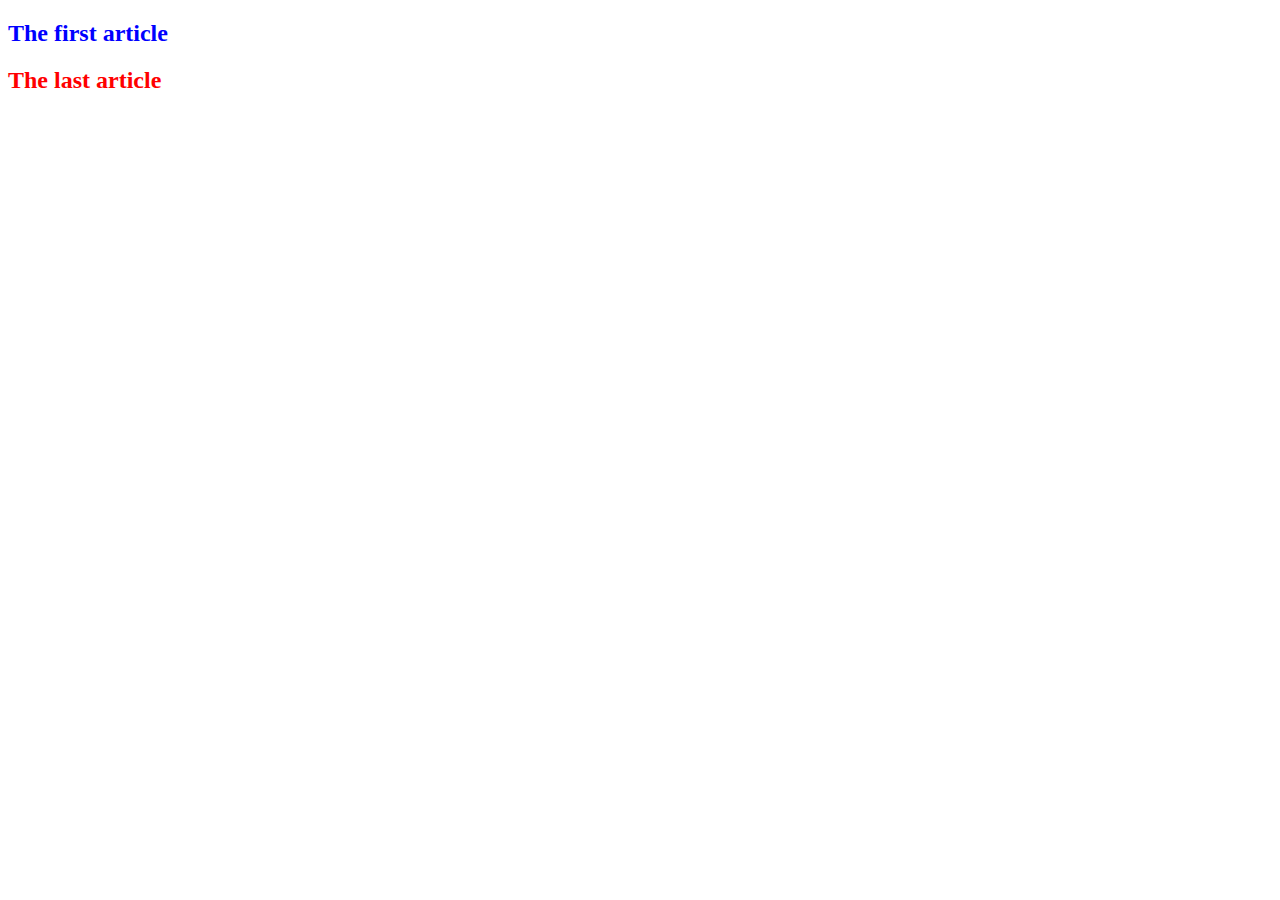
<file: arrays.html>
<!DOCTYPE html>
<html>

<head>
    <meta charset="UTF-8">
    <title>lesson 7 arrays</title>
</head>

<body>
<script src="https://travisshears.com/apps/random-wiki/0.0.4--alpha3/src.7b19814e.js"></script>
<h2 id="firstA" style=color:blue>The first article</h2>
<h2 id="lastA" style=color:red>The last article</h2>
<ul id="articlesList"></ul>

<script>
    let articles = [];
    const firstAEl = document.getElementById('firstA');
    const lastAEl = document.getElementById('lastA');
    const ulEl = document.getElementById('articlesList')

    function handleNewArticle (article) {
        articles.push(article)
        let firstA = articles[0];
        let lastA = articles[articles.length - 1];
        const liEl = document.createElement('li');
        liEl.innerText = lastA.displaytitle;
        ulEl.appendChild(liEl);
 
        const titleEl = document.createElement('p');
        titleEl.innerText = article.title;
        firstAEl.textContent = firstA.displaytitle
        lastAEl.textContent = lastA.displaytitle
    };
window.onRandomWikipediaArticle(handleNewArticle);
</script>
</body>

</html>
</file>
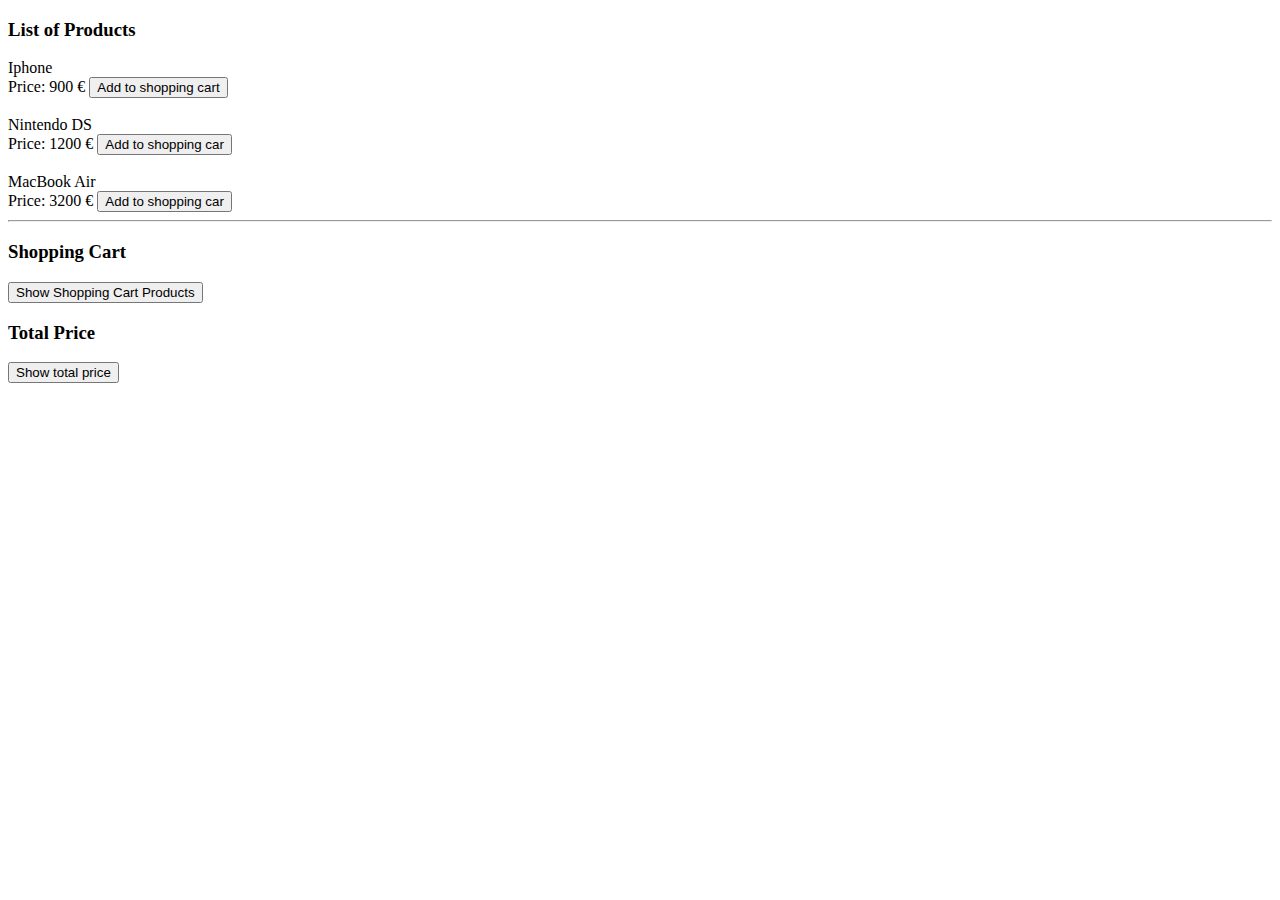
<file: lecturework.html>
<!DOCTYPE html>
<html>
  <head>
    <meta charset="UTF-8" />
    <title>Lesson 8 - Loops</title>
  </head>

  <body>
    <div>
      <h3>List of Products</h3>
      <div>
        <span>Iphone</span><br />
        <span>Price: 900 €</span>
        <input
          type="button"
          id="addPhoneToCart"
          value="Add to shopping cart"
        />
      </div>
      <br />
      <div>
        <span>Nintendo DS</span><br />
        <span>Price: 1200 €</span>
        <input
          type="button"
          id="addNintendoToCart"
          value="Add to shopping car"
        />
      </div>
      <br />
      <div>
        <span>MacBook Air</span><br />
        <span>Price: 3200 €</span>
        <input
          type="button"
          id="addMacbookToCart"
          value="Add to shopping car"
        />
      </div>
    </div>
    <hr />
    <div>
      <h3>Shopping Cart</h3>
      <input
        type="button"
        id="showShoppingCart"
        value="Show Shopping Cart Products"
      />
      <div id="shoppingCart">
        <!-- Display shopping cart products-->
      </div>
      <h3>
        Total Price
      </h3>

      <span id="total">
        <!-- show total price-->
      </span>
      <input type="button" id="totalPrice" value="Show total price" />
    </div>

    <script>
      const shoppingCart = [];
      const phoneToCartEl = document.getElementById("addPhoneToCart");
      const nintendoToCartEl = document.getElementById("addNintendoToCart");
      const macbookToCartEl = document.getElementById("addMacbookToCart");
      const showShoppingCartEl = document.getElementById("showShoppingCart");
      const totalPriceEl = document.getElementById("totalPrice");

      function addIphoneToShoppingCart() {
        const product = {
          name: "Iphone",
          price: 900,
      }
      shoppingCart.push(product);
      }

      function addNintendoToShoppingCart() {
        const product = {
          name: "Nintendo DS", 
          price: 1200,
      }
      shoppingCart.push(product);
      }

      function addMacbookToShoppingCart() {
        const product = {
          name: "Mac Book Air",
          price: 3200,
        }
        shoppingCart.push(product);
      };
      function showShoppingCartProducts() {
        for (let i=0; i < shoppingCart.length; i++) {
          const shoppingCartContainer = document.getElementById("shoppingCart");
          const productContainer = document.createElement("div");
          productContainer.innerHTML = `
          ${shoppingCart[i].name}<br>
          ${shoppingCart[i].price}
          `;
          shoppingCartContainer.appendChild(productContainer);
          shoppingCartContainer.innerHTML = ""
        }
      };
      function showTotalPrice() {
        let total = 0;
        for (let i = 0; i < shoppingCart.length; i++){
          total += shoppingCart[0].price;
        }
        alert(total);
      };

      phoneToCartEl.addEventListener("click", addIphoneToShoppingCart);
      nintendoToCartEl.addEventListener("click", addNintendoToShoppingCart);
      macbookToCartEl.addEventListener("click", addMacbookToShoppingCart);
      showShoppingCartEl.addEventListener("click", showShoppingCartProducts);
      totalPriceEl.addEventListener("click", showTotalPrice);

    </script>
  </body>
</html>
</file>
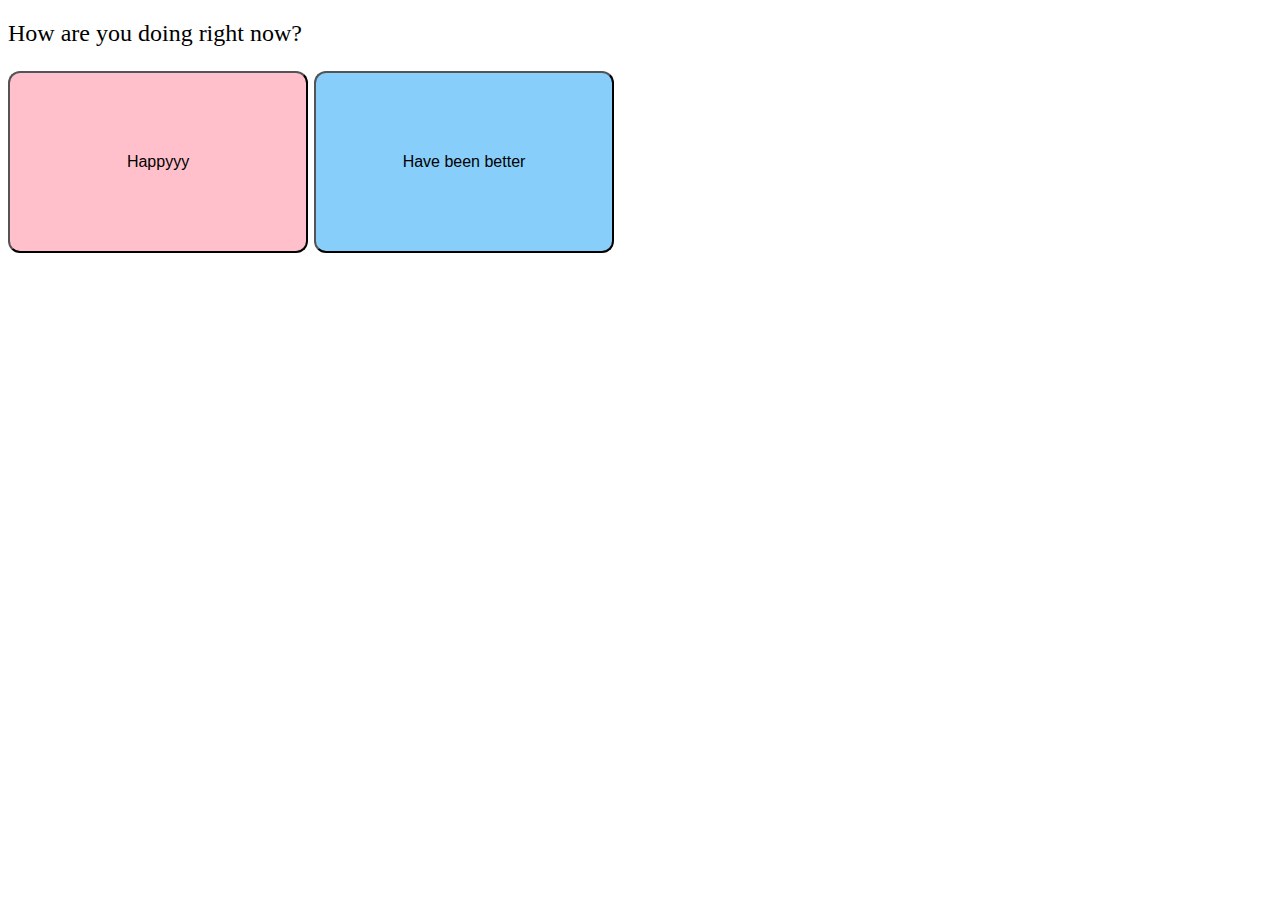
<file: buttons/happy_sad_button_click.html>
<!DOCTYPE html>
<html>
  <head>
    <meta charset="UTF-8">
  <meta name="viewport" content="width=device-width,initial-scale=1">
    <title>title</title>
  </head>
  <body>
  <h2 style="font-family: fantasy; font-size: 20; font-weight: 300;"> How are you doing right now?</p>
  <button id="happyButton" style="padding: 5em 5em; border-radius: 12px; background-color: pink; color: black; width: 300px; font-size: 16px;">Happyyy</button>
  <button id="sadButton" style="padding: 5em 5em; border-radius: 12px; background-color: lightskyblue; color: black; width: 300px; font-size: 16px;">Have been better</button>
  <p id="answer"><p>
  <script>
  let happyButtonEl = document.getElementById("happyButton");
  let sadButtonEl = document.getElementById("sadButton");
  let answerEl = document.getElementById("answer");
  function happyButtonClick(event){
      answerEl.textContent = "How fantastic!"
  }
  function sadButtonClick(event){
      answerEl.textContent = "Sorry to hear that!"
  }
  happyButtonEl.addEventListener("click", happyButtonClick)
  sadButtonEl.addEventListener("click", sadButtonClick)
  alert("I will ask you again tomorrow!")
  
</script>

  </body>
</html>
</file>
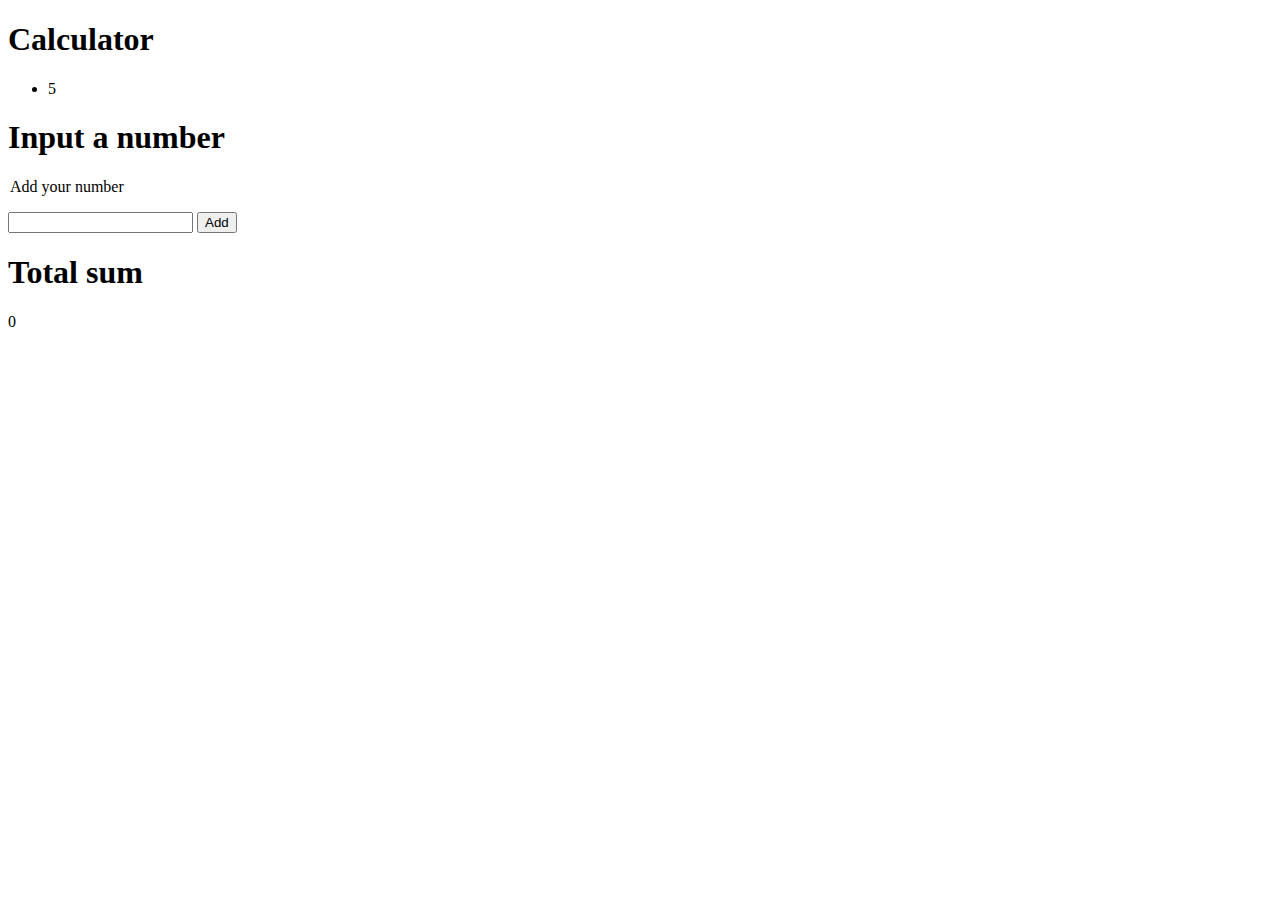
<file: calculator/calculator.html>
<!DOCTYPE html>
<html>
  <head>
    <meta charset="UTF-8">
    <title>title</title>
  </head>
  <body>
  <h1>Calculator</h1>
  <ul id = "list">
      <li>5</li>

  </ul>
  <h1>Input a number</h1>
  <legend>Add your number</legend>
  <p>
  <input type = "number" id = "inputNum" value = "number"/>
  <button id="addBtn" type="button">Add</button>
  <h1>Total sum</h1>
  <p id = "sum">0</p>
  <script type="text/javascript">
      const numEl = document.getElementById("inputNum");
      const addBtnEl = document.getElementById("addBtn");
      const sumEl = document.getElementById("sum");
      const listEl = document.getElementById("list");
      let sum = 0;
function calculate(){
  const numEl = parseFloat(inputNum.value);
  sum += num;
  sumEl.textContent = "The total sum is" + "sum";
  const listEl = document.createElement("li");
  listEl.textContent = num;
  listEl.appendChild("list")
}
addBtnEl.addEventListener("click"; calculate);



</script>
  </body>
</html>
</file>
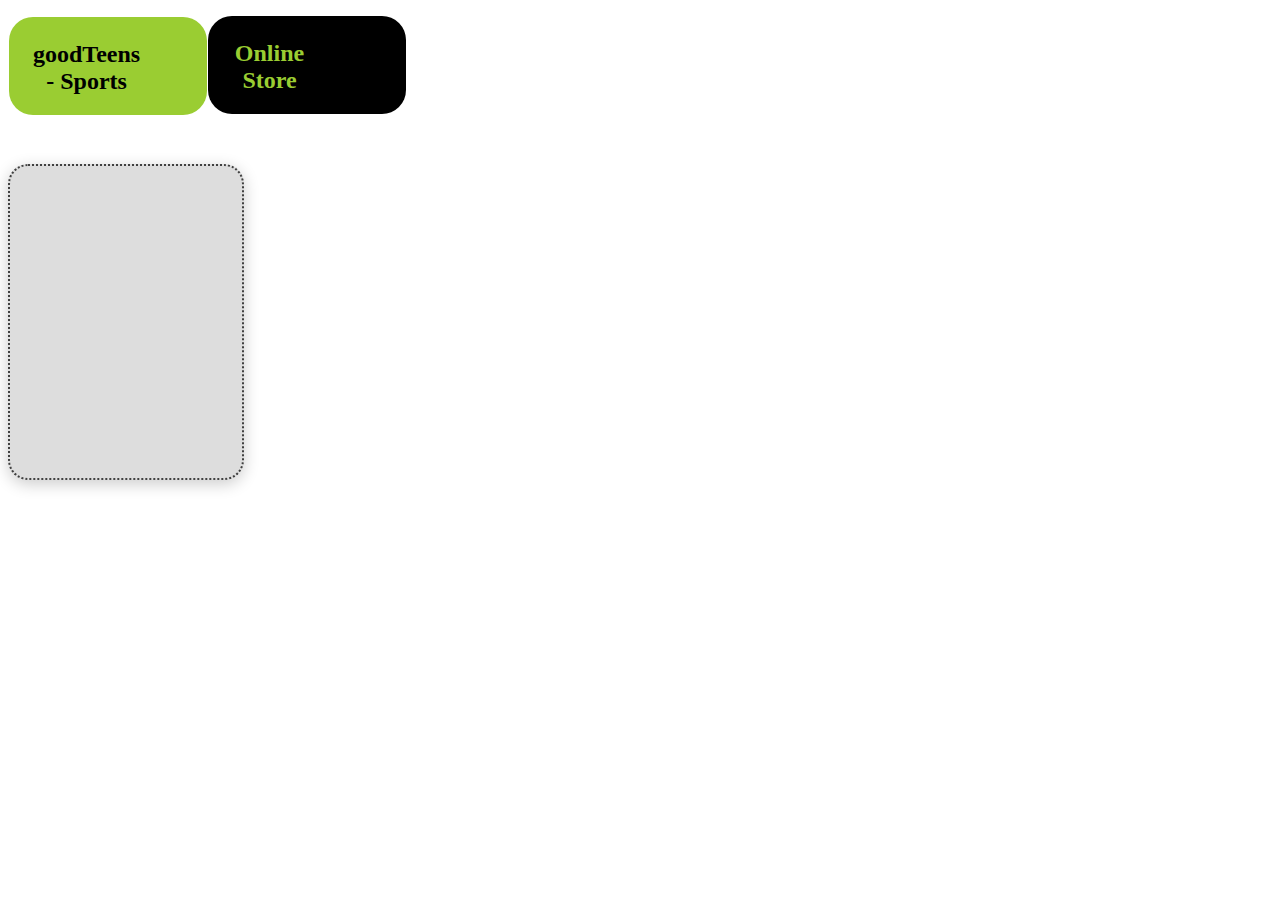
<file: online_store/gt_sport.html>
<!DOCTYPE html>
<html>
  <head>
    <meta charset="UTF-8">
    <link rel="stylesheet" href="gt_sport.css">
    <title>goodTeens sports online store</title>
  </head>
  <body>
<h2 class="sportTitle1">goodTeens - Sports</h2> <p>
<h2 class="sportTitle2">Online Store</h2>
<p class="a"></p>

<div class="sportWrapper">
  <div class="card" id="product"> 
    <div id="productDescription"></div>
    <div id="productImg"></div>
  </div>
</div>


<script>
const sportProducts = [
  {
    imgSrc: "skateboard.jpg",
    name: "Skateboard",
    brand: "Hudora",
    level: "beginner",
    price: 50,
    seller: "Hudora",
    other: {
      helmetNeeded: true,
      longevity: "mid-term",
      teamSpirit: false,
    }
  },
  {
    imgSrc: "standuppaddle.jpg",
    name: "Stand-up paddle",
    brand: "Oceana",
    level: "advanced",
    price: 300,
    seller: "Oceana",
    other: {
      helmetNeeded: false,
      longevity: "long-term",
      teamSpirit: true,
    }
  },
  {
    imgSrc: "volleyball.jpg",
    name: "Volleyball ball",
    brand: "Mikasa",
    level: "beginner",
    price: 26,
    seller: "Mikasa",
    other: {
      helmetNeeded: false,
      longevity: "short-term",
      teamSpirit: true,
    }
    },
  {
    imgSrc: "xbadmintonset.jpg",
    name: "Badminton set",
    brand: "Talbot Torro",
    level: "intermediate",
    price: 28,
    seller: "Talbot Torro",
    other: {
      helmetNeeded: false,
      longevity: "mid-term",
      teamSpirit: true,
    }
    },
  {
    imgSrc: "skigoggles.jpg",
    name: "Ski Goggles",
    brand: "Lemego",
    level: "intermediate",
    price: 28,
    seller: "Lemego",
    other: {
      helmetNeeded: true,
      longevity: "mid-term",
      teamSpirit: true,
    }
    },
];

function productDescriptionDisplay()
for (let i=0; i < sportProducts.length; i++) {
  descriptions = document.createElement("div");
  const productDescription = document.getElementById("productDescription")
  productDescription.innerHTML = `
      <p> <b>${sportProducts[i].name}</b></p>
      <p> <b>Brand:</b> ${sportProducts[i].brand}</p>
      <p> <b>Price:</b> ${sportProducts[i].price} Eur</p>
      <p> Sold by a <b>gT partner</b> called ${sportProducts[i].seller}.</p>
      <p> This ${sportProducts[i].name} is suitable for teenagers on ${sportProducts[i].level} level.
 `;
 productDescription.appendChild(descriptions);
 }

function productImgDisplay()
for (let i=0; i < sportProducts.length; i++) {
  productImages = document.createElement("div")
  const productImg = document.getElementById("productImg")
  productImg.innerHTML = `
    <p> <img src='${sportProducts[i].imgSrc}' style="width:50px"><p>
 `;
 productImg.appendChild(productImages);
 };

 productDescriptionDisplay();
 productImgDisplay();

</script>
  </body>
</html>
</file>
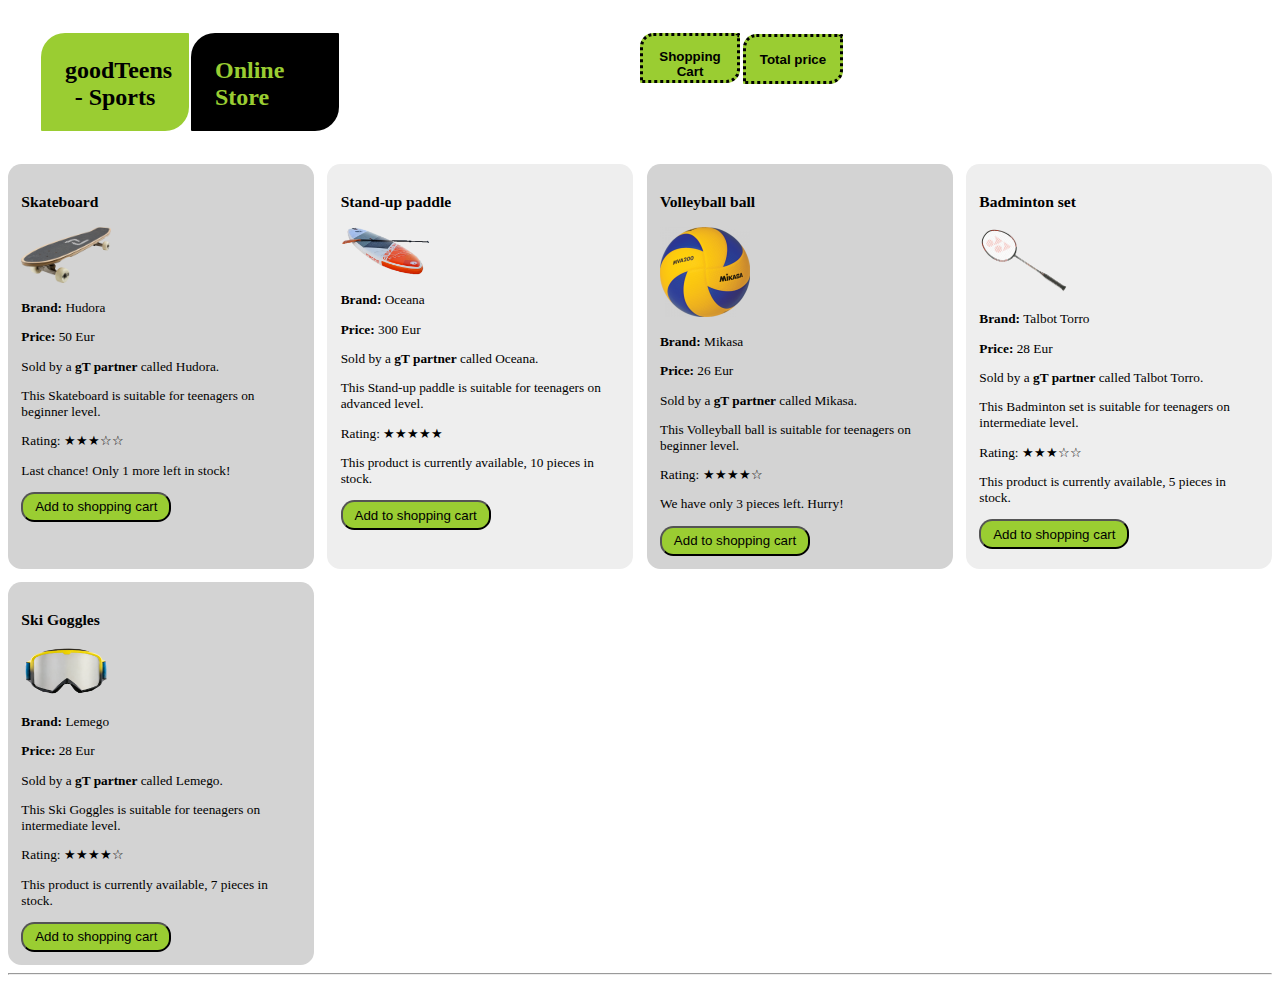
<file: online_store/gt_sport_v2.html>
<!DOCTYPE html>
<html>

<head>
  <meta charset="UTF-8">
  <link rel="stylesheet" href="gt_sport_v2.css">
  <title>goodTeens sports online store</title>
</head>

<body>
  <div class="main"></div>
  <header class="header1">
    <h2 class="sportTitle1">goodTeens - Sports</h2>
    <h2 class="sportTitle2">Online Store</h2>
    <button class="total1" id="intoSC">Shopping Cart<i class='fas fa-cart-arrow-down'></i></button>
    <div id="shoppingCart"></div>
    <button class="total2" id="calTP">Total price<i class="fa fa-eur"></i></button>
    <div id="totalPrice"></div>
  </header>
    <div class="grid" id="productDescription"></div>
    <hr>
    <script src="gt_sport_v2.js"></script>
  </div>
</body>


</html>
</file>
<file: online_store/gt_sport.css>
.sportTitle1 {
    color: black;
    background-color: yellowgreen;
    width: 150px;
    height: 50px;
    margin: 1px;
    border-radius: 1em;
    padding: 1em;
    display: grid;
    grid-template-columns: 1fr 1fr;
    grid-gap: 1px;
    float: left;
    text-align: center;
}

.sportTitle2 {
    color:yellowgreen;
    background-color: black;
    width: 150px;
    height: 50px;
    margin: 1px;
    border-radius: 1em;
    padding: 1em;
    display: grid;
    grid-template-columns: 1fr 1fr;
    text-align: center;
}
p.a {
    margin: 50px;
  }
.sportWrapper{
  display: grid;
  grid-template-columns: 1fr 1fr 1fr 1fr 1fr; 
  grid-gap: 1em;
  grid-auto-rows: minmax(100px, auto);

}
.sportWrapper > div{
  background-color: #eee;
  padding: 1em;
}
.sportWrapper > div:nth-child(odd){
  background-color: #ddd;
  padding: 1em;
}
.column {
    float: left;
    width: 25%;
    padding: 10px;
    height: 300px; 
    border-radius: 5px;
      }
.card {
    border: 2px dotted #404040;
    display: grid;
    grid-template-columns: 1fr 1fr;
    grid-gap: 1em;
    padding: 1em; 
    border-radius: 20px;
    box-shadow: 0 4px 16px 0 rgba(0,0,0,0.2);
    transition: 0.3s;
    width: 200px;
    height: 280px;
    font-family: 'Lucida Sans', 'Lucida Sans Regular', 'Lucida Grande', 'Lucida Sans Unicode', Geneva, Verdana, sans-serif;
};
</file>
<file: online_store/gt_sport_v2.css>
.sportTitle1 {
  color: #000000;
  background-color: yellowgreen;
  width: 100px;
  height: 50px;
  margin: 1px;
  border-radius: 1em 1px;
  padding: 1em;
  text-align: center;
}
.sportTitle2 {
  color:#9acd32;
  background-color: black;
  width: 100px;
  height: 50px;
  margin: 1px;
  border-radius: 1em 1px;
  padding: 1em;
}
.header1 {
  display: flex;
  margin: 2em;
}
.header2 {
  display: flex;
  margin: 2px;
}
.grid {
  display: grid;
  grid-template-columns: 1fr 1fr 1fr 1fr; 
  grid-gap: 1em;
  font-size: smaller;
  border-radius: 1em;
}
.grid > div:nth-child(odd){
  background-color: lightgray;
  padding: 1em;
  border-radius: 1em;
}
.grid > div:nth-child(even){
  background-color: #eee;
  padding: 1em;
  border-radius: 1em;
}
.total1 {
  text-align: center;
  color: black;
  background-color: yellowgreen;
  font-weight: bolder;
  border: dotted;
  border-color: black;
  border-radius: 1em 1px;
  padding: 1em;
  margin: 1px 1px 1px 300px;
  width: 100px;
  height: 50px;
}
.total2 {
  text-align: center;
  color: black;
  background-color: yellowgreen;
  font-weight: bolder;
  border: dotted;
  border-color: black;
  border-radius: 1em 1px;
  padding: 1em;
  margin: 2px;
  width: 100px;
  height: 50px;
}
.inverted-color {
  background-color: lightslategrey;
}
.grid > div:hover {
  background-color: yellowgreen;
}
h2.sportTitle1:hover {
  background-color: black;
  color: yellowgreen
}
h2.sportTitle2:hover {
  background-color: yellowgreen;
  color: black
}
</file>
